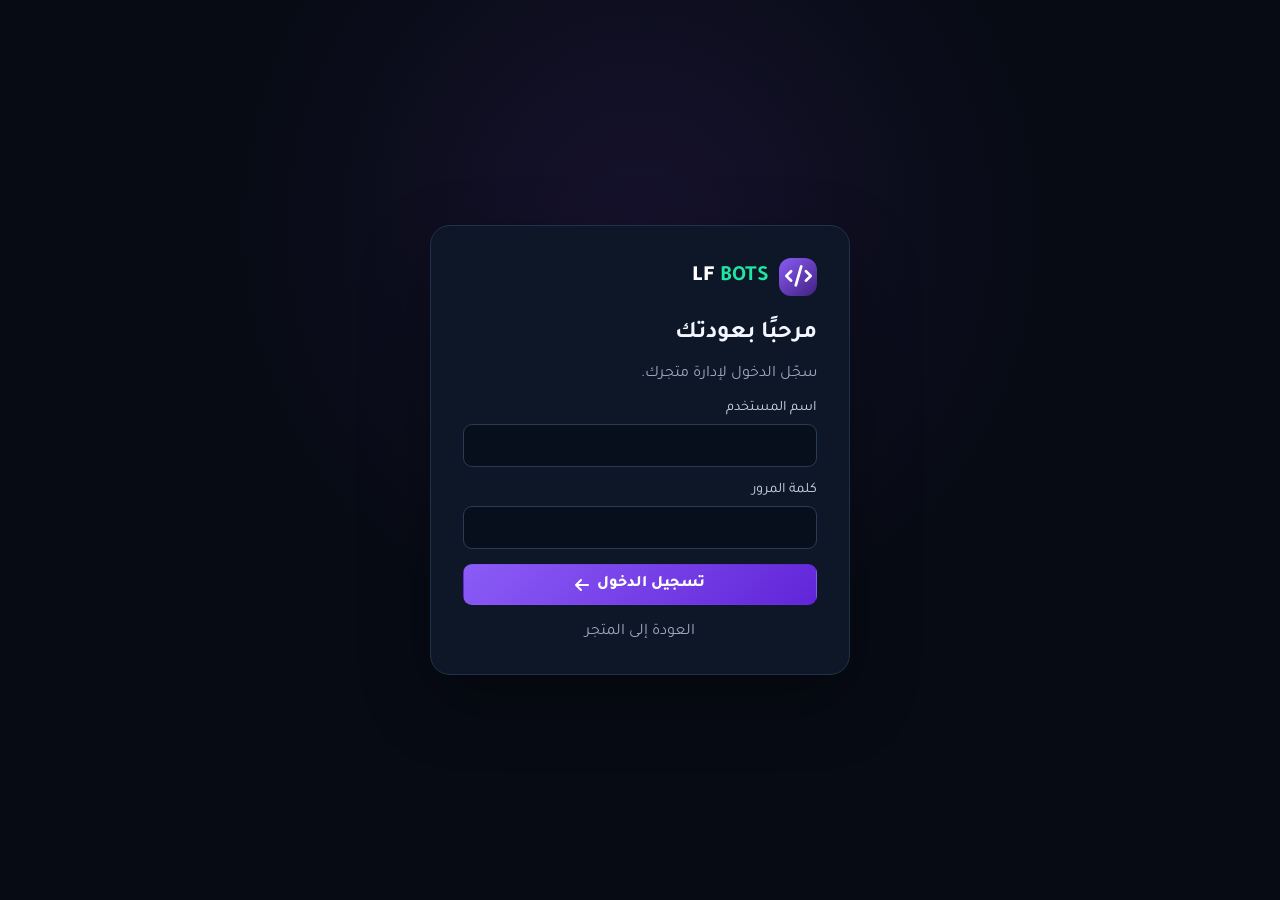
<file: admin.html>
<!doctype html>
<html lang="ar" dir="rtl"><head><meta charset="utf-8"><meta name="viewport" content="width=device-width,initial-scale=1"><title>LF BOTS | لوحة الإدارة</title><link href="https://fonts.googleapis.com/css2?family=Tajawal:wght@400;500;700;800;900&display=swap" rel="stylesheet"><link rel="stylesheet" href="https://cdnjs.cloudflare.com/ajax/libs/font-awesome/6.5.2/css/all.min.css"><link rel="stylesheet" href="admin.style.css"></head><body>
<section id="login-screen" class="login-shell"><form id="admin-login-form" class="login-card"><a class="brand" href="index.html"><span class="brand-mark"><i class="fa-solid fa-code"></i></span><span>LF <b>BOTS</b></span></a><h1>مرحبًا بعودتك</h1><p>سجّل الدخول لإدارة متجرك.</p><label>اسم المستخدم<input id="admin-username" autocomplete="username" required></label><label>كلمة المرور<input id="admin-password" type="password" autocomplete="current-password" required></label><button class="btn primary full" type="submit">تسجيل الدخول <i class="fa-solid fa-arrow-left"></i></button><p class="error" id="login-error"></p><a class="back" href="index.html">العودة إلى المتجر</a></form></section>
<div id="dashboard-screen" class="admin-layout hidden"><aside class="sidebar"><a class="brand" href="index.html"><span class="brand-mark"><i class="fa-solid fa-code"></i></span><span>LF <b>BOTS</b></span></a><p class="side-label">مساحة الإدارة</p><button class="side-link active" data-tab="stats"><i class="fa-solid fa-chart-pie"></i> الإحصائيات</button><button class="side-link" data-tab="products"><i class="fa-solid fa-box"></i> المنتجات</button><button class="side-link" data-tab="orders"><i class="fa-solid fa-receipt"></i> الطلبات</button><div class="side-bottom"><a class="btn outline full" href="index.html"><i class="fa-solid fa-store"></i> عرض المتجر</a><button class="btn danger full" id="logout-btn">تسجيل الخروج</button></div></aside>
<main class="admin-main"><div class="admin-top"><div><span class="eyebrow">لوحة التحكم</span><h1 id="page-title">نظرة عامة</h1></div><button class="btn outline" id="refresh-btn"><i class="fa-solid fa-rotate"></i> تحديث البيانات</button></div>
<section class="tab-page active" id="tab-stats"><div class="stats-grid"><article class="stat"><span>إجمالي المنتجات</span><i class="fa-solid fa-box"></i><strong id="stat-products">0</strong></article><article class="stat"><span>إجمالي الطلبات</span><i class="fa-solid fa-receipt"></i><strong id="stat-orders">0</strong></article><article class="stat"><span>طلبات بانتظار الدفع</span><i class="fa-solid fa-clock"></i><strong id="stat-pending">0</strong></article><article class="stat"><span>طلبات مدفوعة</span><i class="fa-solid fa-circle-check"></i><strong id="stat-paid">0</strong></article></div><div class="panel"><h2>آخر الطلبات</h2><div id="recent-orders" class="table-wrap"></div></div></section>
<section class="tab-page" id="tab-products"><div class="panel"><h2>إضافة منتج</h2><form id="add-product-form" class="product-form"><label>اسم البوت<input id="prod-name" required maxlength="120"></label><label>السعر بالدولار<input id="prod-price" type="number" min="0" step=".01" required></label><label>التصنيف<input id="prod-category" required></label><label>لغة البرمجة<input id="prod-lang" required></label><label>الشارة<select id="prod-tag"><option>جديد</option><option>الأكثر طلباً</option><option>مميز</option></select></label><label>رابط الصورة<input id="prod-img" type="url" placeholder="https://..."></label><label class="wide">الوصف<textarea id="prod-desc" rows="3" required></textarea></label><button class="btn primary" id="save-prod-btn" type="submit"><i class="fa-solid fa-plus"></i> إضافة المنتج</button></form></div><div class="panel"><h2>المنتجات الحالية</h2><div id="admin-products-table" class="table-wrap"></div></div></section>
<section class="tab-page" id="tab-orders"><div class="panel"><div class="panel-heading"><h2>جميع الطلبات</h2><span class="muted">تُجلب من الخادم المشترك</span></div><div id="admin-orders-table" class="table-wrap"></div></div></section>
<div id="admin-message" role="status"></div></main></div><script src="admin.script.js"></script></body></html>
</file>
<file: admin.style.css>
:root{--bg:#070b14;--panel:#0e1727;--line:#22314a;--text:#f3f6ff;--muted:#9aa9bf;--purple:#8b5cf6;--green:#20e6a1;--red:#fb7185;font-family:'Tajawal',sans-serif}*{box-sizing:border-box}body{margin:0;background:var(--bg);color:var(--text);font-family:inherit}button,input,textarea,select{font:inherit}.hidden{display:none!important}.brand{display:flex;align-items:center;gap:10px;font-size:1.35rem;font-weight:900;color:white;text-decoration:none}.brand b{color:var(--green)}.brand-mark{display:grid;place-items:center;width:38px;height:38px;border-radius:12px;background:linear-gradient(140deg,var(--purple),#402080)}.btn{display:inline-flex;align-items:center;justify-content:center;gap:8px;padding:10px 14px;border-radius:9px;font-weight:800;border:1px solid transparent;cursor:pointer;text-decoration:none}.primary{background:linear-gradient(135deg,#8b5cf6,#6125d8);color:#fff}.outline{background:transparent;border-color:#33435d;color:#dfe7f5}.danger{background:#451b2a;color:#ff9aab;border-color:#713044}.full{width:100%}.login-shell{min-height:100vh;display:grid;place-items:center;padding:20px;background:radial-gradient(ellipse at 50% 25%,#6133aa2b,transparent 45%)}.login-card{width:min(420px,100%);padding:32px;border:1px solid var(--line);border-radius:20px;background:var(--panel);box-shadow:0 25px 70px #0005}.login-card h1{margin:24px 0 4px}.login-card>p{color:var(--muted)}.login-card label,.product-form label{display:block;margin:15px 0;color:#cbd5e1;font-size:.9rem}.login-card input,.product-form input,.product-form textarea,.product-form select{display:block;width:100%;margin-top:7px;padding:12px;background:#080f1c;border:1px solid #2a3b55;border-radius:9px;color:white;outline:0}.login-card input:focus,.product-form input:focus,.product-form textarea:focus{border-color:var(--purple)}.back{display:block;text-align:center;color:var(--muted);margin-top:18px;text-decoration:none}.error{color:#fb7185!important}.admin-layout{display:flex;min-height:100vh}.sidebar{width:250px;flex-shrink:0;padding:24px 17px;background:#0b1220;border-left:1px solid var(--line);display:flex;flex-direction:column;gap:10px}.side-label{font-size:.78rem;color:#667993;margin:25px 10px 5px}.side-link{display:flex;align-items:center;gap:12px;text-align:right;padding:13px 14px;border:1px solid transparent;border-radius:10px;background:transparent;color:#aab8cc;cursor:pointer}.side-link:hover,.side-link.active{background:#20183a;border-color:#50368b;color:#c7b5ff}.side-bottom{margin-top:auto;display:grid;gap:9px}.admin-main{flex:1;min-width:0;padding:30px;overflow:auto}.admin-top{display:flex;align-items:center;justify-content:space-between;gap:15px;margin-bottom:25px}.admin-top h1{margin:4px 0;font-size:1.8rem}.eyebrow{color:var(--green);font-weight:800;font-size:.85rem}.tab-page{display:none}.tab-page.active{display:block}.stats-grid{display:grid;grid-template-columns:repeat(4,minmax(0,1fr));gap:15px;margin-bottom:20px}.stat,.panel{background:linear-gradient(145deg,#101b2d,#0c1421);border:1px solid var(--line);border-radius:15px;padding:20px}.stat{position:relative}.stat span{display:block;color:var(--muted);font-size:.9rem}.stat i{position:absolute;left:20px;top:20px;color:#ad91ff;font-size:1.2rem}.stat strong{display:block;margin-top:12px;font-size:2rem;color:var(--green)}.panel{margin-bottom:20px}.panel h2{margin:0 0 18px;font-size:1.2rem}.panel-heading{display:flex;justify-content:space-between;align-items:center;gap:10px}.muted{color:var(--muted);font-size:.85rem}.product-form{display:grid;grid-template-columns:repeat(2,minmax(0,1fr));gap:0 15px}.product-form label{margin:0 0 13px}.product-form .wide{grid-column:1/-1}.product-form button{justify-self:start}.table-wrap{width:100%;overflow:auto}table{width:100%;min-width:720px;border-collapse:collapse;text-align:right}th,td{padding:12px 10px;border-bottom:1px solid #22314a;font-size:.87rem;white-space:nowrap}th{color:#aebbd0;background:#111c2c}td{color:#e0e7f2}.status{display:inline-block;padding:4px 8px;border-radius:7px;background:#18382f;color:var(--green);font-size:.78rem}.status.pending{background:#3a2d18;color:#f6ca77}.table-action{border:0;border-radius:7px;padding:7px 9px;margin:2px;cursor:pointer;color:white;background:#5937a1}.table-action.red{background:#6a2636}.empty{padding:25px;text-align:center;color:var(--muted)}#admin-message{position:fixed;bottom:18px;left:18px;max-width:90vw;background:#17263b;border:1px solid #334966;border-radius:10px;padding:12px 16px;display:none}#admin-message.show{display:block}@media(max-width:1000px){.admin-layout{display:block}.sidebar{width:100%;border-left:0;border-bottom:1px solid var(--line)}.sidebar .side-label{margin-top:12px}.sidebar .side-link{display:inline-flex;margin:3px}.side-bottom{display:flex;margin-top:12px}.side-bottom>*{flex:1}.admin-main{padding:18px}.stats-grid{grid-template-columns:repeat(2,1fr)}}@media(max-width:600px){.login-card{padding:24px}.admin-main{padding:12px}.admin-top{align-items:flex-start;flex-direction:column}.stats-grid{gap:9px}.stat,.panel{padding:14px}.stat strong{font-size:1.6rem}.product-form{grid-template-columns:1fr}.product-form .wide{grid-column:auto}.side-link{font-size:.8rem;padding:9px!important}.sidebar{padding:15px}.brand{font-size:1.15rem}}
</file>
